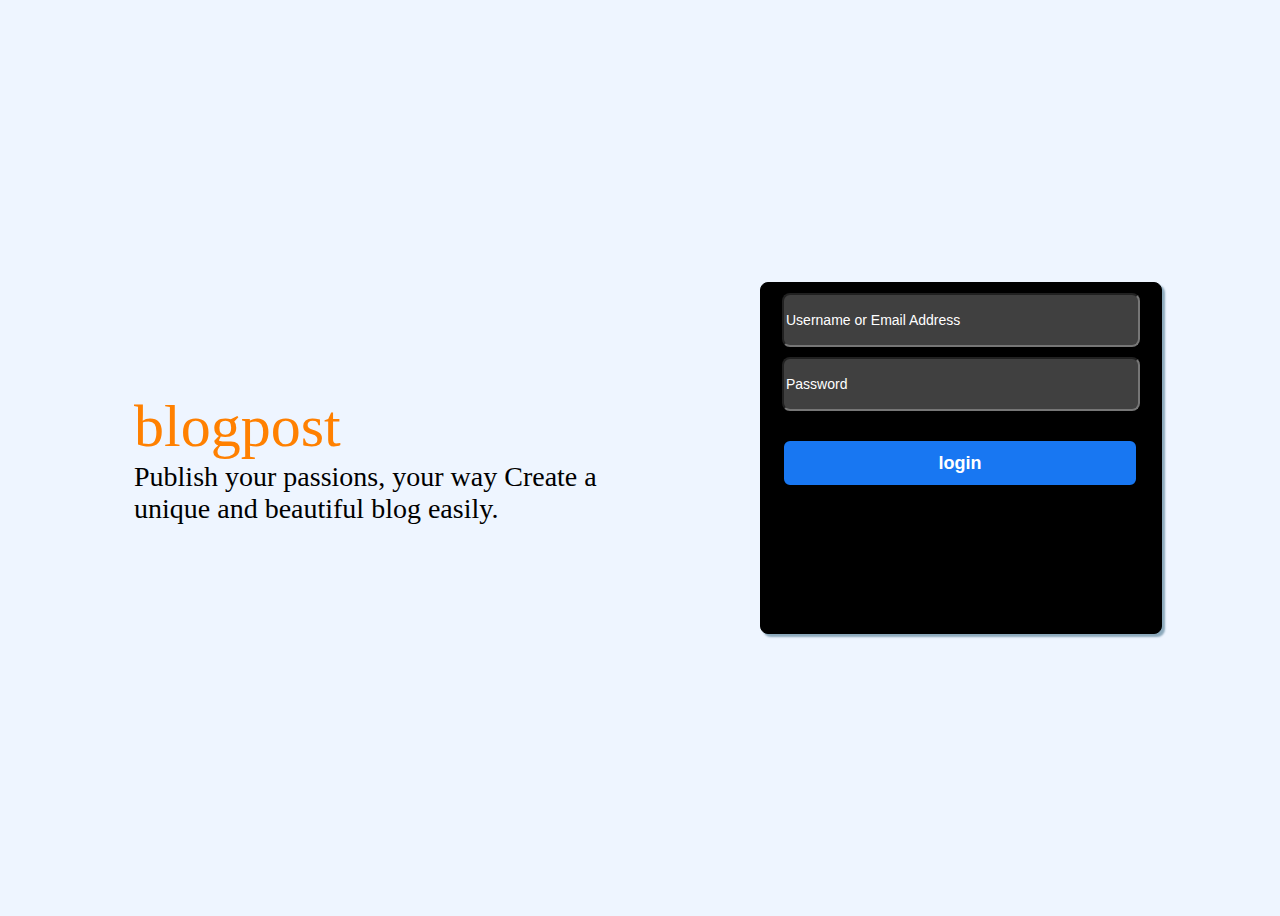
<file: index.html>
<!DOCTYPE html>
<html>

<head>
  <style>
    body{
      width:100vw;
      height: 100vh;
      display: flex;
      justify-content: space-evenly;
      align-items:center;
      overflow: hidden;
      background-color: #EEF5FF;
    }
    .container
    {
      border:solid black 1px;
      border-radius: 8px;
      width:400px;
      height:350px;
      display: flex;
      justify-content: center;
      align-items: start;
      background-color: #000000;
      box-shadow: 3px 3px 2px #8CA9BC;
  
    }
    .container input[type="text"],.container input[type="password"]{
      border-radius: 8px;
      width:350px;
      height:48px; 
      margin-top:10px;   
    }

    .container input[type="button"]
    {
      border:solid black 2px;
      border-radius: 8px;
      width:356px;
      height:48px; 
      margin-top:10px;
    }
    .title{
      width: 500px;
      display: flex;
      flex-direction: column;
      justify-items: center;
    }
    #one{
      font-size: 60px
    }
    #two
    {
      font-size: 28px;;
    }
    .enter{
      border:none;
      border-radius:10px;
      margin-top:50%;
      width:300px;
      height: 50px;
      background-color:#1877F2; 
      }
      #e
      {
        display: block;
        text-decoration: none;
        padding-top:9px;
        padding-left: 90px;;
       
        font-size: 25px;
        color:white;
        
      }
      #username,#password{
        background-color: #404040;
        outline-color:#EEF5FF;
        color:#8CA9BC;
        font-size:14px;
        
      }
      #username::placeholder{
        color:white;
      }
      #password::placeholder{
        color:white;
      }
      #btn{
        background-color: #1877F2;
        cursor: pointer;
        font-size:18px;
        color:white;
        font-weight: bold;
        
      }
      #one{
        color: #FF8000;
      }

  </style>
</head>

<body>
  <div class="title">
    <span id="one">blogpost</span>
    <span id="two">Publish your passions, your way
      Create a unique and beautiful blog easily.</span>
  </div>
  <div class="container">
    <form id="loginForm">
      <input type="text" id="username" name="username" placeholder="Username or Email Address" autocomplete="off"><br>
      <input type="password" id="password" name="password" placeholder="Password"><br><br>
      <input type="button" value="login" id="btn" onclick="validate()">
    </form>
  </div>

  <script>
    function validate() {
      let username = document.getElementById("username").value;
      var password = document.getElementById("password").value;
      const form = document.querySelector("#loginForm")
      if (username == "arsh_chauhan" && password == "arsh@123") {
          alert("Login Successful")
          form.innerHTML = "<div class='enter'><a href='home.html' id='e'>start posting</a></div>"
      } else {
        alert("Invalid username or password");
      }
    }
    const container=document.querySelector(".container")
    const button=document.querySelector("#btn")
    button.addEventListener("click",function(){
      container.style.borderStyle="none"
    })
  </script>

</body>

</html>
</file>
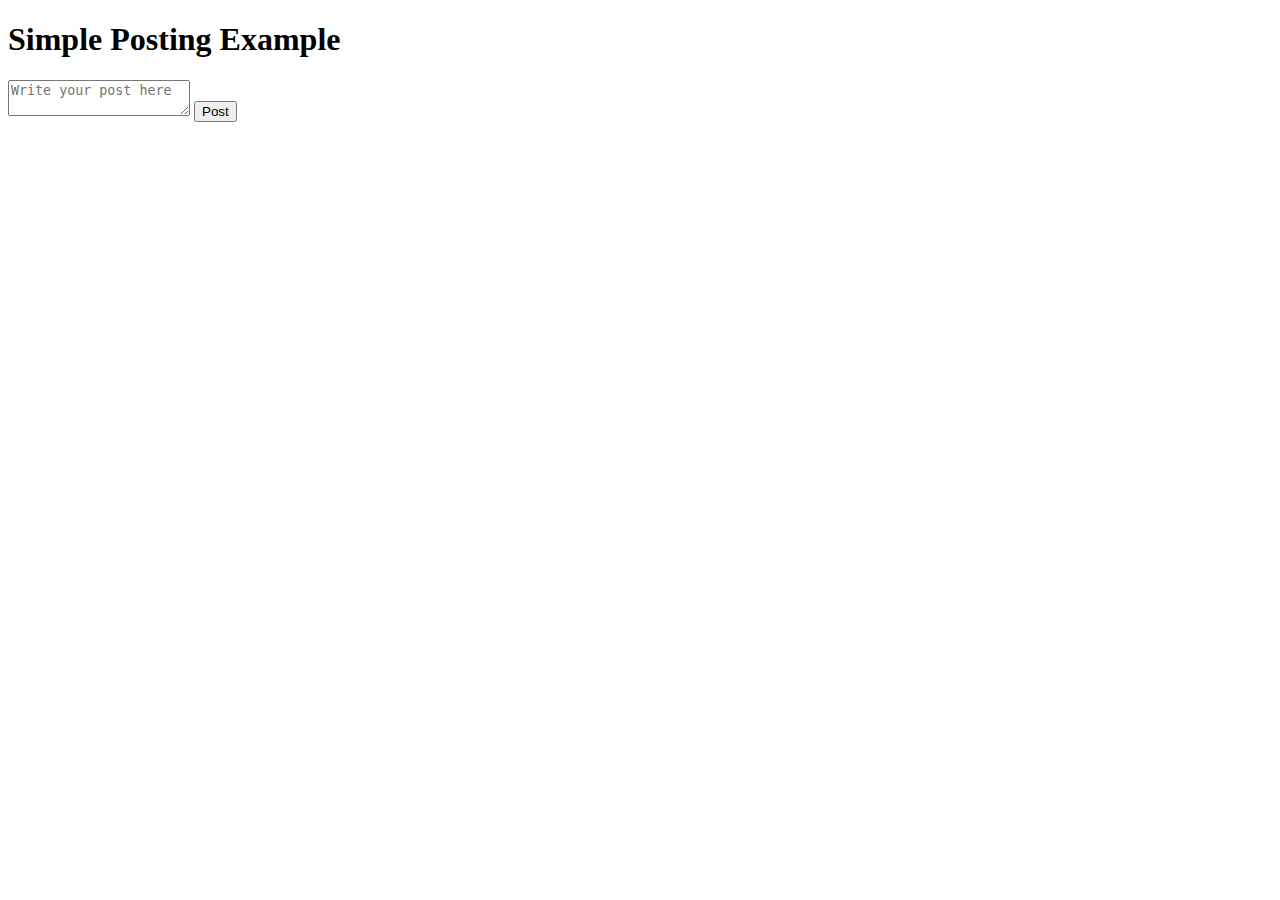
<file: Explore page/posting.html>
<!DOCTYPE html>
<html>
<head>
    <title>Simple Posting Example</title>
</head>
<body>
    <h1>Simple Posting Example</h1>
    <textarea id="postContent" placeholder="Write your post here"></textarea>
    <button onclick="submitPost()">Post</button>
    <div id="posts">
        <!-- Display posts here -->
    </div>

    <script>
        // Mock array to simulate storing posts on the server
        let posts = [];

        // Function to render posts
        function renderPosts() {
            const postsDiv = document.getElementById('posts');
            postsDiv.innerHTML = '';

            posts.forEach((post, index) => {
                const postElement = document.createElement('div');
                postElement.textContent = `${index + 1}. ${post}`;
                postsDiv.appendChild(postElement);
            });
        }

        // Function to submit a new post
        function submitPost() {
            const postContent = document.getElementById('postContent').value;
            if (postContent) {
                // Mock API call to add the post to the server
                posts.push(postContent);
                renderPosts();
                // You would typically send this data to the server using AJAX or fetch.
            }
        }

        // Initial rendering of posts
        renderPosts();
    </script>
</body>
</html>
</file>
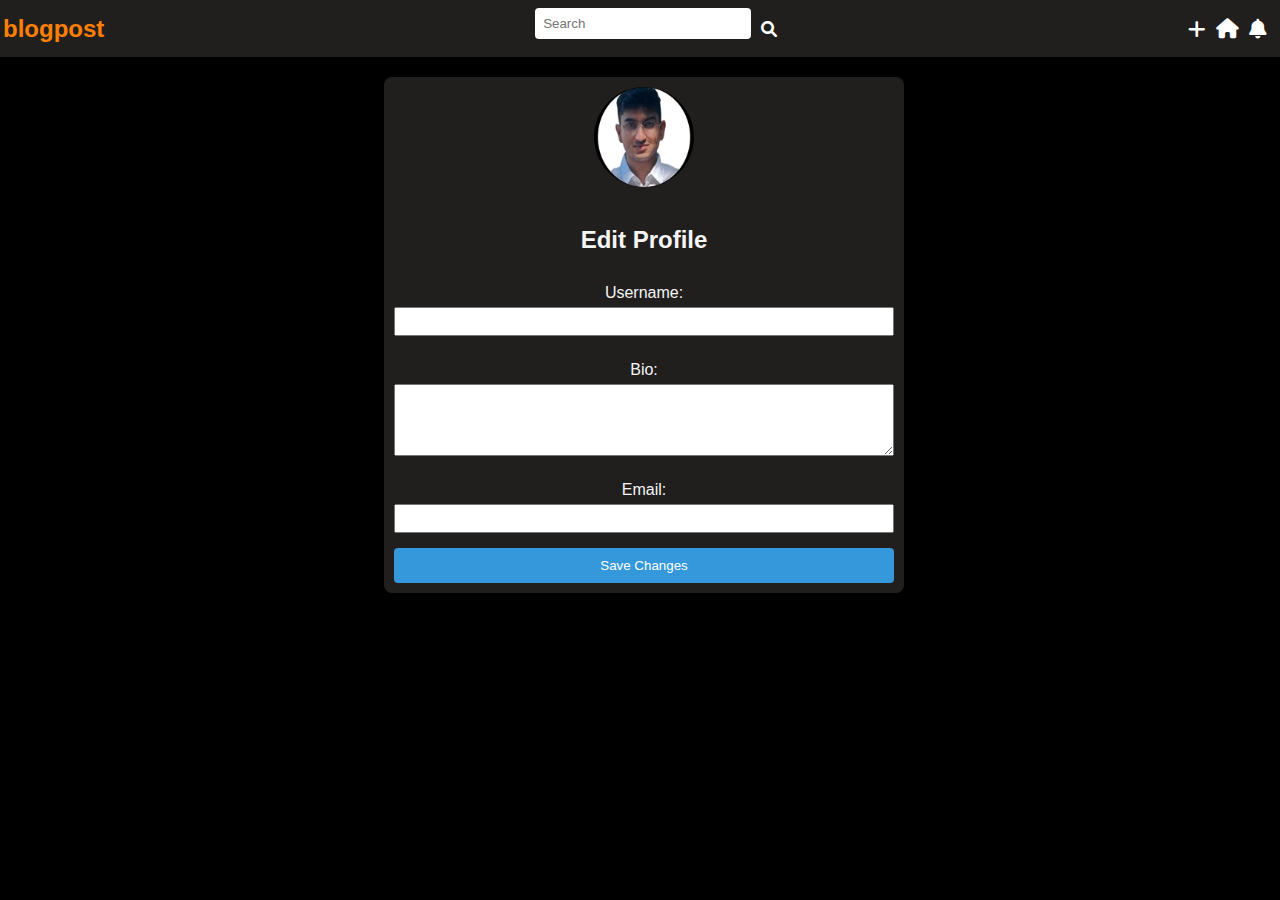
<file: ProfilePage/edit.html>
<!DOCTYPE html>
<html lang="en">
<head>
    <meta charset="UTF-8">
    <meta name="viewport" content="width=device-width, initial-scale=1.0">
    <title>Edit Profile</title>
    <link rel="stylesheet" href="https://cdnjs.cloudflare.com/ajax/libs/font-awesome/6.0.0/css/all.min.css">
    <style>
        body {
            font-family: Arial, sans-serif;
            background-color: black;
            margin: 0;
            padding: 0;
        }

        .navbar {
            background-color: rgba(39, 36, 36, 0.836);
            color: #fff;
            padding: 3px;
            display: flex;
            justify-content: space-between;
            align-items: center;
        }

        .navbar-left {
            display: flex;
            align-items: center;
        }

        .navbar-logo {
            font-size: 24px;
            font-weight: bold;
            margin-right: 20px;
            color:#FF8000;
        }

        .navbar-search {
            display: flex;
            align-items: center;
        }

        .navbar-search input {
            width: 200px;
            padding: 8px;
            border-radius: 4px;
            border: none;
            margin-right: 10px;
        }

        .navbar-icons {
            display: flex;
            align-items: center;
        }

        .navbar-icons i {
            font-size: 20px;
            margin-right: 10px;
            cursor: pointer;
        }

        .container {
            background-color: rgba(39, 36, 36, 0.836);
            padding: 10px;
            border-radius: 8px;
            box-shadow: 0 0 10px rgba(0, 0, 0, 0.1);
            text-align: center;
            justify-content: center;
            margin-top: 20px;
            display: inline-block;
            margin-left: 30%;
        }

        img {
            width: 100px;
            height: 100px; 
            border-radius: 50%;
            margin-bottom: 15px;
        }

        form {
            display: flex;
            flex-direction: column;
            align-content: center;
            width:500px;
            text-align: center;
            justify-content: center;
            color: whitesmoke;
            
        }

        label {
            margin-top: 10px;
            align-content: center;
        }

        input,
        textarea {
            padding: 5px;
            margin-top: 5px;
            margin-bottom: 15px;
            
        }

        button {
            background-color: #3498db;
            color: #fff;
            padding: 10px;
            border: none;
            border-radius: 4px;
            cursor: pointer;
        }
    </style>
</head>
<body>
    <div class="navbar">
        <div class="navbar-left">
            <div class="navbar-logo">blogpost</div>
        </div>
        <div class="navbar-search">
            <input type="text" placeholder="Search">
            <i class="fas fa-search"></i>
        </div>
        <div class="navbar-icons">
            <i class="fas fa-plus"></i>
            <i class="fas fa-home"></i>
            <i class="fas fa-bell"></i>
        </div>
    </div>

    <div class="container">
        <img src="profile.jpeg" alt="Profile Image">
        <h2 style="color: whitesmoke;">Edit Profile</h2>
        <form id="editProfileForm" onsubmit="return confirmSubmit()">
            <label for="username">Username:</label>
            <input type="text" id="username" name="username" required>

            <label for="bio">Bio:</label>
            <textarea id="bio" name="bio" rows="4"></textarea>

            <label for="email">Email:</label>
            <input type="email" id="email" name="email" required>

            <button type="submit">Save Changes</button>
        </form>
    </div>

    <script>
        function confirmSubmit() {
            return confirm("Are you sure you want to save changes?");
        }
    </script>
</body>
</html>
</file>
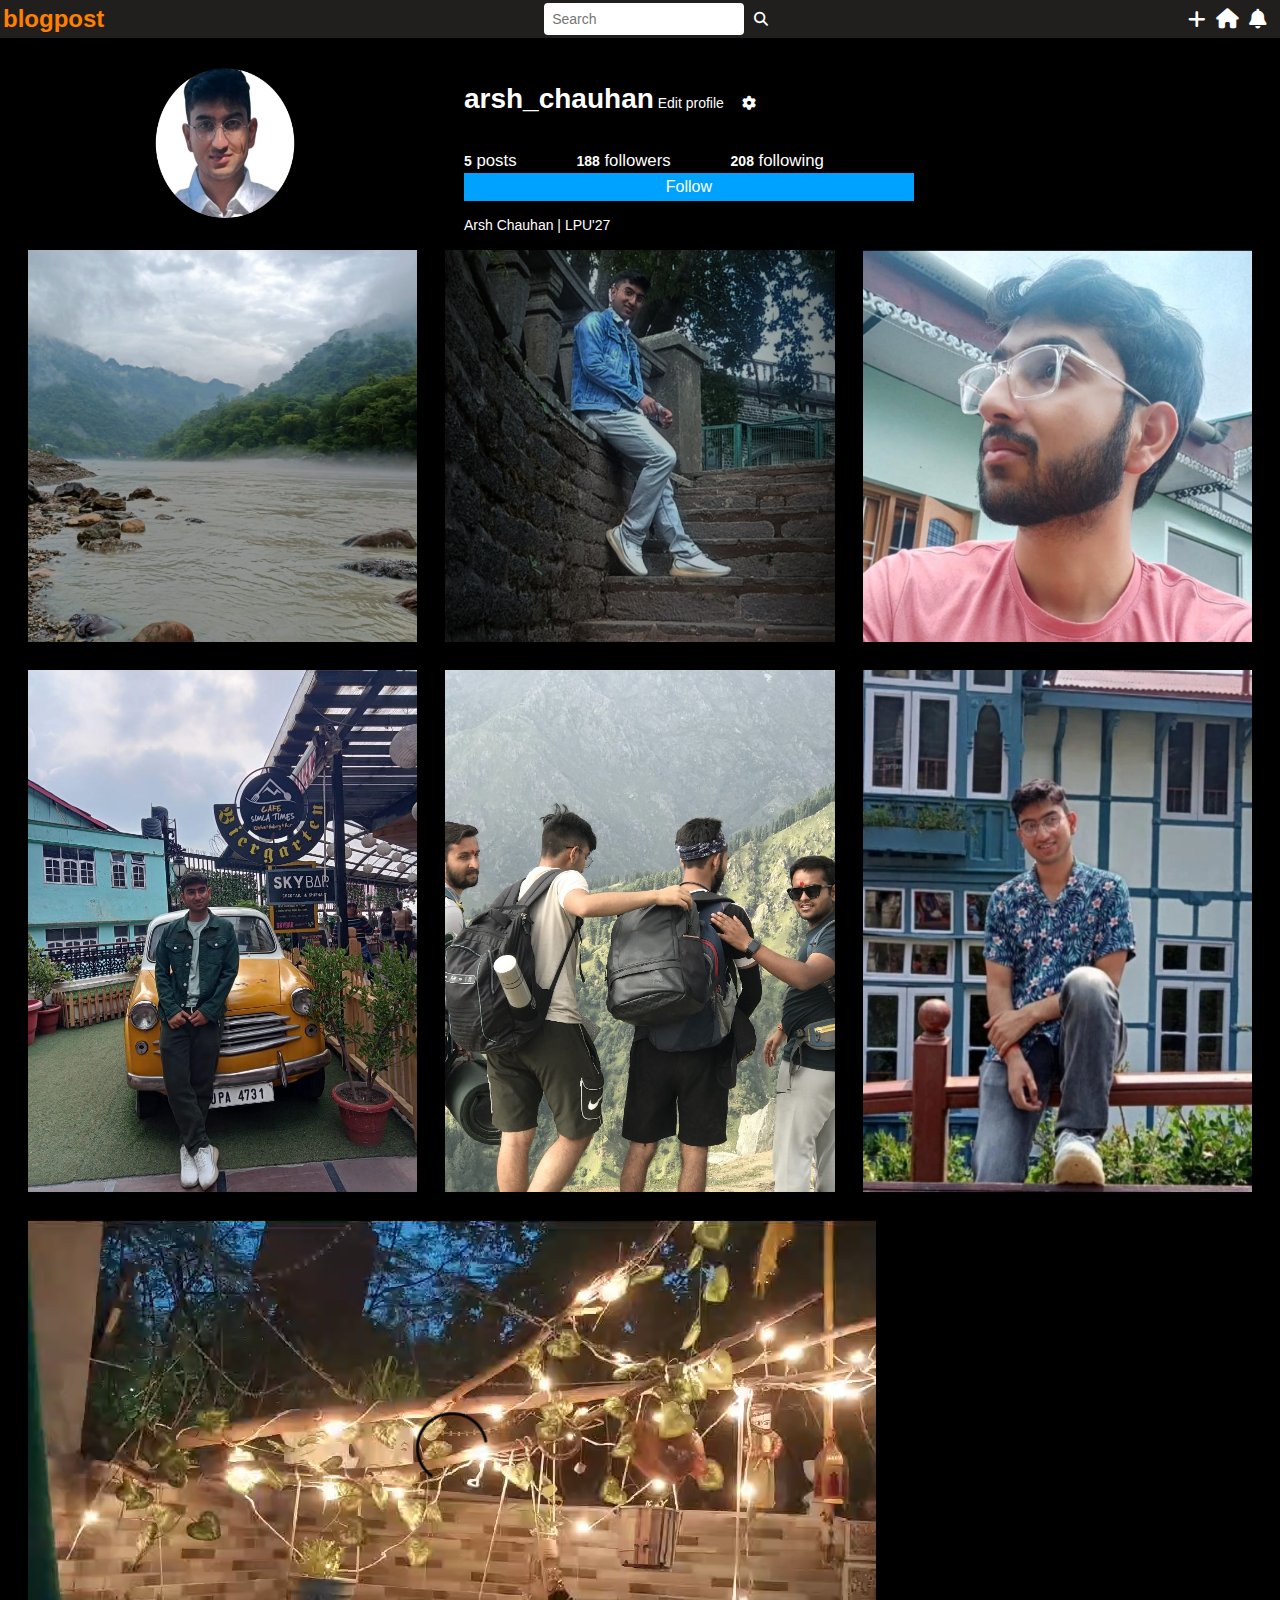
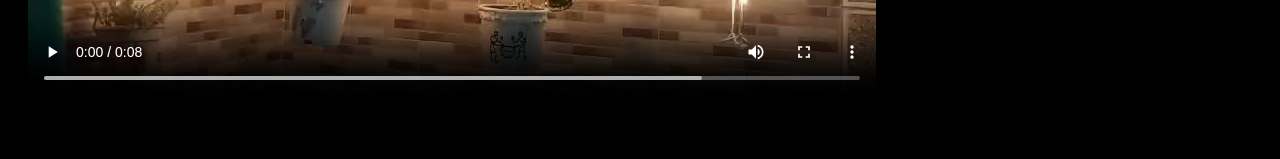
<file: ProfilePage/pp.html>
<!DOCTYPE html>
<html lang="en">
<head>
    <meta charset="UTF-8">
    <meta name="viewport" content="width=device-width, initial-scale=1.0">
    <title>Profile image</title>
    <link href="style.css" rel="stylesheet">
    <link href="https://cdnjs.cloudflare.com/ajax/libs/font-awesome/6.4.2/webfonts/fa-brands-400.ttf" rel="stylesheet">
    <link href="https://cdnjs.cloudflare.com/ajax/libs/font-awesome/6.4.2/css/all.min.css" rel="stylesheet">
</head>
<body>
    <div class="navbar">
        <div class="navbar-left">
            <div class="navbar-logo">blogpost</div>
        </div>
        <div class="navbar-search">
            <input type="text" placeholder="Search">
            <i class="fas fa-search"></i>
        </div>
        <div class="navbar-icons">
            <i class="fas fa-plus"></i>
            <i class="fas fa-home"></i>
            <i class="fas fa-bell"></i>
        </div>
    </div>
    <header class="profile-header">
    <div class="profile-container">
        <div class='profile'>
            <div class="profile-image">
                <img src="profile.jpeg">
            </div>
    
        <div class="profile-user-settings">
           <h1 class='profile-user-name'>arsh_chauhan</h1>
           <a href="edit.html"  class="edit"><button class=" profile-btn btn-profile-edit-btn">Edit profile</button></a>
           <button aria-label="profile settings" class="profile-btn profile-settings-btn">
            <i class="fas fa-cog"></i>
           </button>
        </div>
        <div class="profile-stats">
            <ul>
                <li> <span class="profile-stat-count">5</span> posts</li>
                <li> <span class="profile-stat-count">188</span> followers</li>
                <li> <span class="profile-stat-count">208</span> following</li>
            </ul>
            <form action="" type="submit" class="follow-btn">Follow</form>
        </div>
        <div class='profile-bio'>
            <p>
                <span class="profile-real-name">Arsh Chauhan</span> | LPU'27</p>
            
        </div>
    </div>
    </div>
    </header>
    <main>
        <div class="profile-container">
            <div class="gallery">
                <div class="gallery-item">
                    <img src="pic1.jpeg" class='gallery-image' alt="">
                    <div class="gallery-item-info">
                        <ul>
                            <li class="gallery-item-likes"><span class='hide-gallery-element'>145</span>
                                <i class="fas fa-heart" style="color: red;"></i></li>
                            <li class="gallery-item-comments"><span class='hide-gallery-element'>67</span>
                                <i class="fas fa-comment"></i></li>

                        </ul>
                    </div>
                </div>
                <div class="gallery-item">
                    <img src="ppp1.jpeg" class='gallery-image' alt="">
                    <div class="gallery-item-info">
                        <ul>
                            <li class="gallery-item-likes"><span class='hide-gallery-element'>465</span>
                                <i class="fas fa-heart" style="color: red;"></i></li>
                            <li class="gallery-item-comments"><span class='hide-gallery-element'>12</span>
                                <i class="fas fa-comment"></i></li>

                        </ul>
                    </div>
                </div>
                
                <div class="gallery-item">
                    <img src="pic3.jpeg" class='gallery-image' alt="">
                    <div class="gallery-item-info">
                        <ul>
                            <li class="gallery-item-likes"><span class='hide-gallery-element'>233</span>
                                <i class="fas fa-heart" style="color: red;"></i></li>
                            <li class="gallery-item-comments"><span class='hide-gallery-element'>23</span>
                                <i class="fas fa-comment"></i></li>

                        </ul>
                    </div>
                </div>
                <div class="gallery-item">
                    <img src="ppp2.jpeg" class='gallery-image' alt="">
                    <div class="gallery-item-info">
                        <ul>
                            <li class="gallery-item-likes"><span class='hide-gallery-element'>123</span>
                                <i class="fas fa-heart" style="color: red;"></i></li>
                            <li class="gallery-item-comments"><span class='hide-gallery-element'>25</span>
                                <i class="fas fa-comment"></i></li>

                        </ul>
                    </div>
                </div>
                <div class="gallery-item">
                    <img src="ppp3.jpeg" class='gallery-image' alt="">
                    <div class="gallery-item-info">
                        <ul>
                            <li class="gallery-item-likes"><span class='hide-gallery-element'>100</span>
                                <i class="fas fa-heart" style="color: red;"></i></li>
                            <li class="gallery-item-comments"><span class='hide-gallery-element'>10</span>
                                <i class="fas fa-comment"></i></li>

                        </ul>
                    </div>
                </div>
                <div class="gallery-item">
                    <img src="ppp4.jpeg" class='gallery-image' alt="">
                    <div class="gallery-item-info">
                        <ul>
                            <li class="gallery-item-likes"><span class='hide-gallery-element'>213</span>
                                <i class="fas fa-heart" style="color: red;"></i></li>
                            <li class="gallery-item-comments"><span class='hide-gallery-element'>81</span>
                                <i class="fas fa-comment"></i></li>

                        </ul>
                    </div>
                </div>
                <div class="gallery-item">
                    <video controls loop controls>
                        <source src="WhatsApp Video 2023-11-05 at 4.08.22 PM.mp4" type="video/mp4">
                        
                        Your browser does not support the video tag.
                      </video>                    
                      <div class="gallery-item-info">
                        <ul>
                            <li class="gallery-item-likes"><span class='hide-gallery-element'>213</span>
                                <i class="fas fa-heart" style="color: red;"></i></li>
                            <li class="gallery-item-comments"><span class='hide-gallery-element'>81</span>
                                <i class="fas fa-comment"></i></li>

                        </ul>
                    </div>
                </div>
                
            </div>
        </div>
    </main>
</body>
</html>
</file>
<file: ProfilePage/style.css>
*{
    margin:0;
    padding:0;
    box-sizing: border-box;
    font-family: "Roboto",sans-serif;
    font-size: 14px;
}
body{
    background-color:black
}
.navbar {
    background-color: rgba(39, 36, 36, 0.836);
    color: #fff;
    padding: 3px;
    display: flex;
    justify-content: space-between;
    align-items: center;
}

.navbar-left {
    display: flex;
    align-items: center;
    color:white;
}

.navbar-logo {
    font-size: 24px;
    font-weight: bold;
    margin-right: 20px;
    color:#FF8000;
}

.navbar-search {
    display: flex;
    align-items: center;
    color:white;
}

.navbar-search input {
    width: 200px;
    padding: 8px;
    border-radius: 4px;
    border: none;
    margin-right: 10px;
    color:white;
}

.navbar-icons {
    display: flex;
    align-items: center;
    color:white;
}

.navbar-icons i {
    font-size: 20px;
    margin-right: 10px;
    cursor: pointer;
    color:white;
}

.profile-header{
    margin-top:30px;
    color:white;
}

.profile-container{
    max-width: 93.5 rem;
    margin: 0 auto;
    padding:0 2rem;
    color:white;
}
.profile-btn{
    display:inline-block;
    font:inherit;
    background: none;
    border:none;
    color:inherit;
    padding:0;
    cursor:pointer;
    color:white;

}
.profile-btn:focus{
    outline:0.5rem auto #4d90fe;
}
.profile:after{
    content:"";
    display: block;
    clear:both;
    color:white;
}
.profile-image{
    float:left;
    width: calc(33.33% - 1rem);
    display: flex;
    justify-content: center;
    align-items: center;
    margin-right: 3rem;
    color:white;
}
.profile-image img{
    border-radius: 50%;
    width:150px;
    height:150px;
    color:white;
}
.profile-user-settings, .profile-stats, .profile-bio{
    float:left;
    width: calc(66.666% - 2rem);
    color:white;
}
.profile-user-settings{
    margin-top: 1.1rem;
    color:white;
}
.profile-user-name{
    display:inline;
    font-size: 2rem;
    font-weight: 300;
    color:white;
}
.profile-edit-btn{
    font-size:1.2rem;
    line-height: 1.6rem;
    border:0.1rem solid #dbdbdb;
    border-radius: 0.3rem;
    padding: 0 2.4rem;
    margin-left: 2rem;
    text-decoration: none;
    color:white;
}
.profile-settings-btn{
    font-size: 2rem;
    margin-left: 1rem;
    text-decoration: none;
    color:white;
}
.profile-stats{
    margin-top: 2.3rem;
    color:white;
}
.profile-stats li{
    display: inline-block;
    font-size: 1.2rem;
    line-height: 1.5;
    margin-right: 4rem;
    cursor: pointer;
    color:white;
}
.profile-bio{
    font-size: 1.2rem;
    font-weight: 400;
    line-height: 1.5;
    margin-top: 1rem;
    color:white;
}
.profile-user-name,
.profile-stat-count,
.profile-edit-btn{
    font-weight: 600;
    color:white;
}
.gallery{
    display: flex;
    flex-wrap: wrap;
    margin: -1rem -1rem;
    padding-bottom: 3rem;
    color:white;
}
.gallery-item{
    position: relative;
    flex: 1 0 22rem;
    margin: 1rem;
    color: #fff;
    cursor: pointer;
    color:white;
}
.gallery-item:hover .gallery-item-info,
.gallery-item:focus .gallery-item-info{
    display: flex;
    justify-content: center;
    align-items: center;
    position: absolute;
    top: 0;
    width: 100%;
    height: 100%;
    background: rgba(0, 0, 0, 0.3);
    color:white;

}
.gallery-item-info{
    display:none;
    color:white;
}
.gallery-item-info li{
    display:inline;
    font-size: 1.2rem;
    font-weight: 400;
    color:white;
}
.gallery-item-likes{
    margin-right: 2.2rem;
    color:white;
}
.gallery-image{
    width:100%;
    height: 100%;
    object-fit: cover;
    color:white;
}
.follow-btn{
    display: inline-block;
    background-color: rgb(0,162,255);
    padding:5px;
    font-size: 16px;
    border:none;
    width: 450px;
    color: #fff;
    text-align: center;
    margin-top: 0.5 rem;
    color:white;
}
</file>
